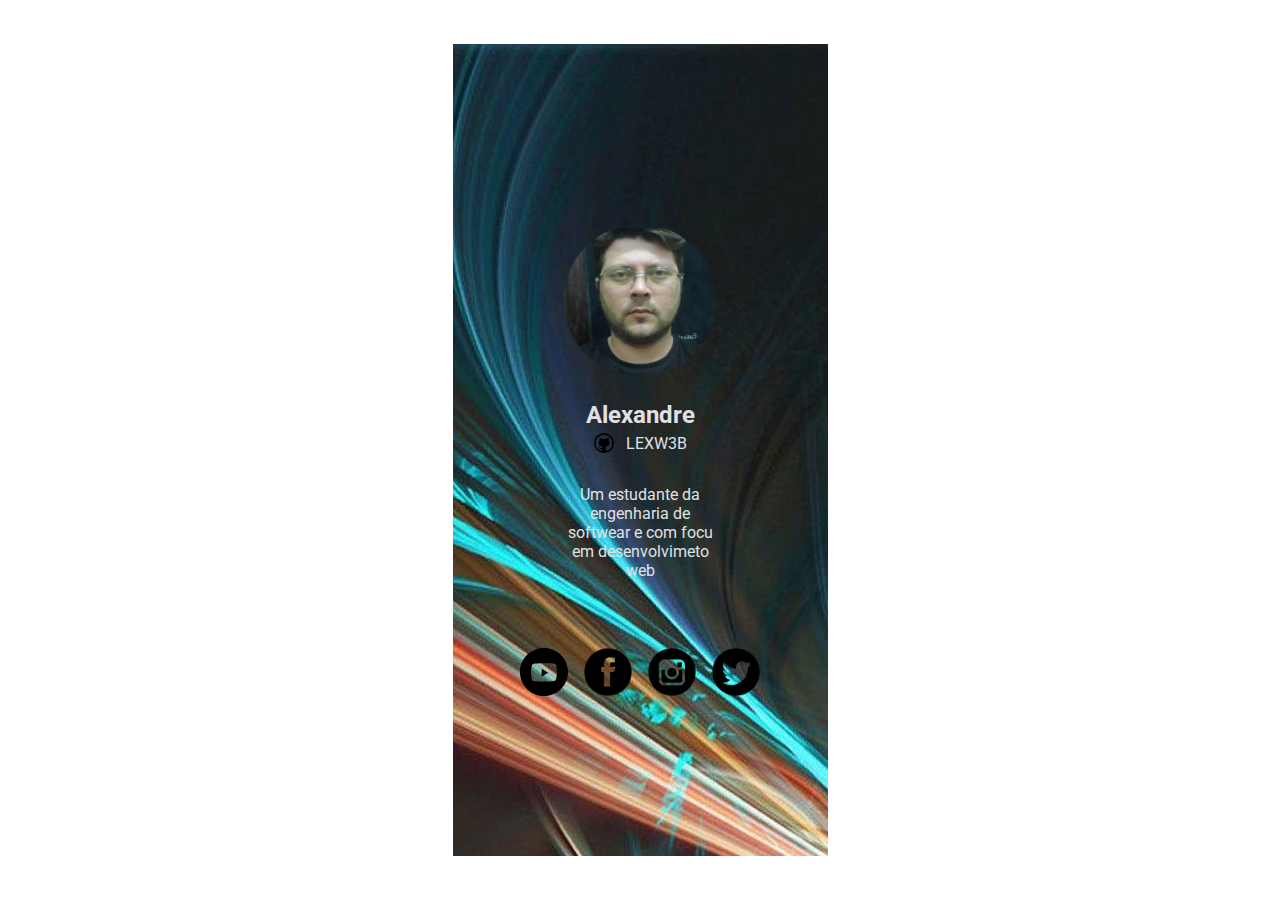
<file: figma/index.html>
<!DOCTYPE html>
<html lang="pt-br">
<head>
    <meta charset="UTF-8">
    <meta http-equiv="X-UA-Compatible" content="IE=edge">
    <meta name="author" content="LEXW3B">
    <meta name="viewport" content="width=device-width, initial-scale=1.0">
    <title>Document</title>
    <link rel="stylesheet" href="style.css">
    <link rel="preconnect" href="https://fonts.googleapis.com">
    <link rel="preconnect" href="https://fonts.gstatic.com" crossorigin>
    <link href="https://fonts.googleapis.com/css2?family=Roboto:wght@400;700&display=swap" rel="stylesheet">
</head>
<body>
    <main>
        <div class="container">
            <div class="avatar">
                
                <img src="imagens/minha foto.jpg" style="height: 145px;" alt="Foto Pessoal">

            <h1>Alexandre</h1>
            <a class="link" href="https://github.com/LEXW3B" target="_blank">
                <img src="imagens/github_logo_icon_143772.svg" style="height: 20px;" alt="Imagem do icone do git hub">
                LEXW3B
            </a> 
                   
            <p>Um estudante da engenharia de softwear e com focu em desenvolvimeto web
            </p>
            </div>
        </div>         
        
        <ul>
            <li> 
                <a href="https://www.youtube.com/" target="_blank">
                    <img src="imagens/youtube_black_logo_icon_147044.svg" alt="icon youtube">
                </a> 
            </li>
    
            <li>
                <a href="https://www.facebook.com/" target="_blank">
                    <img src="imagens/social_facebook_fb_35.png" style="height: 48px;" alt="icon facebook">
                </a> 
            </li>
    
            <li>
                <a href="https://www.instagram.com/" target="_blank">
                    <img src="imagens/social_instagram_3.png" style="height: 48px;"  alt="icon">
                </a> 
            </li>
    
            <li>
                <a href="https://www.twitter.com/" target="_blank">
                    <img src="imagens/social_Twitter_38.png" style="height: 48px;"  alt="icon twitter">
                </a> 
            </li>
        </ul>

    </main>
    
</body>
</html>
</file>
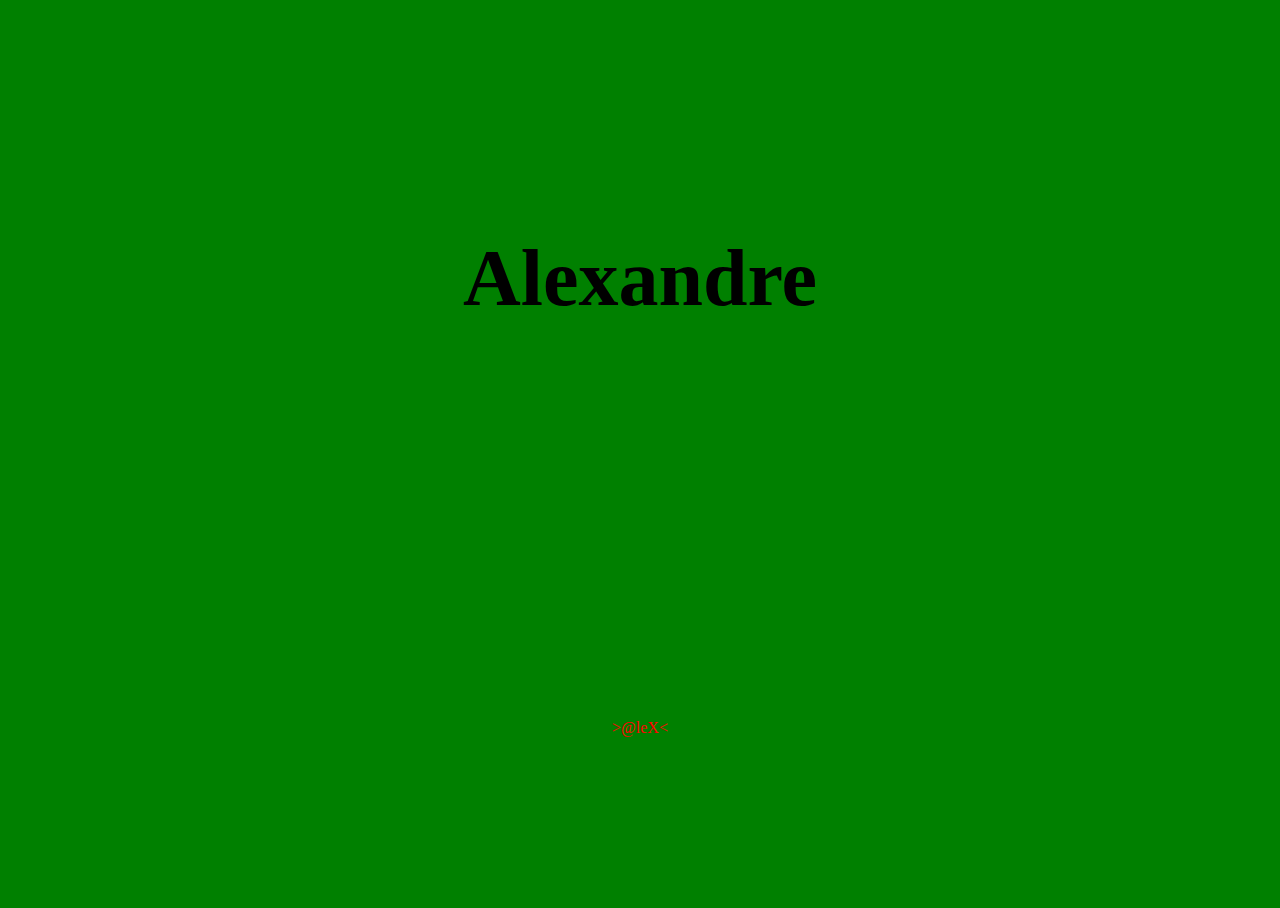
<file: inicio/index.html>
<!-- qualquer coisa
                HTML
                hipertext- hiper texto
                markup- marcação
                language- linguagem

                tags- uma maneira para não colocar texto puro
                texto puro-
        
        -->
<!DOCTYPE html>
<html lang="en">
<head>
    <meta charset="UTF-8">
    <meta http-equiv="X-UA-Compatible" content="IE=edge">
    <meta name="viewport" content="width=device-width, initial-scale=1.0">
    <title>NLW-Heat</title>
    <link rel="stylesheet" href="style.css">
</head>
    <body>
        <h1>Alexandre</h1>
        <a href="https://www.facebook.com">>@leX<</a>
       <!-- #RumoAoPróximoNível -->
        
    </body>
</html>
</file>
<file: figma/style.css>
*{
    margin: 0;
}
html, body{
    --black: hsl(240, 6%, 13%);/*vira uma variavel */
    --grey: hsl(240, 9%, 89% );/*vira uma variavel */

    
    height: 100%;
    font-family: 'roboto', sans-serif ,arial;
    color: rgb(229, 237, 245);
    -webkit-font-smoothing: antialiased;/*deixa a fonte mais suave "BONITA" aprenas em navegadores que tenha -webkit*/
}
body{
    display: grid;
    place-items: center;
}
main{
    background: url(imagens/wp2679567-abstract-phone-wallpapers.jpg);
    width: 375px;
    height: 812px;
}
.container{
    max-width: 250px;
    margin-left: auto;
    margin-right: auto;
    text-align: center;
    color: var(--grey);
}
.avatar{
    width: 10rem;/*1rem = 16px*/
    margin: 11.5rem auto 0;

    position: relative;
}
.avatar span{
    position: absolute;
    top: -15px;
    z-index: 1;/*eixo de dimensão ou profundidade e o 'Z' */
    
}
.avatar > img{
    width: 10rem;
    height: 11.5rem;/*fica desproporcional para resolver usa o object-fit*/

    object-fit: cover;/*vai deixar proporcional o objeto por completo*/
    clip-path: circle(50% at 50% 50%);
}
h1{
    font-size: 1.5rem;

    margin-top: 1.5rem;
}
a{
    color: var(--grey);    
    text-decoration: none;
    margin-top: 0.25rem;

    display: flex;
    gap: 0.75rem;
    justify-content: center;
    align-items: center;
}
p{
    margin-top: 2rem;
}
ul{
    margin-top: 4rem;
    text-align: center;
    list-style: none;
    padding: 0;
    display: flex;/*para ficar o icone em linha e liberar o justify-content e o gap*/
    gap: 1rem;/*da uns espaços entre os icones parecido com o padding*/
    justify-content: center;/*centraliza*/
}
.link:hover:hover{
    color: red;
}
</file>
<file: inicio/style.css>
/*
        castaing stylesheet
        */
        
        h1{
            font-size: 5rem;
        }
        html, body{
            background: green;
            height: 100%;
        }
        body{
            display: grid;
            place-items: center;
        }
        a{
            color: red;
            text-decoration: none;
        }
</file>
